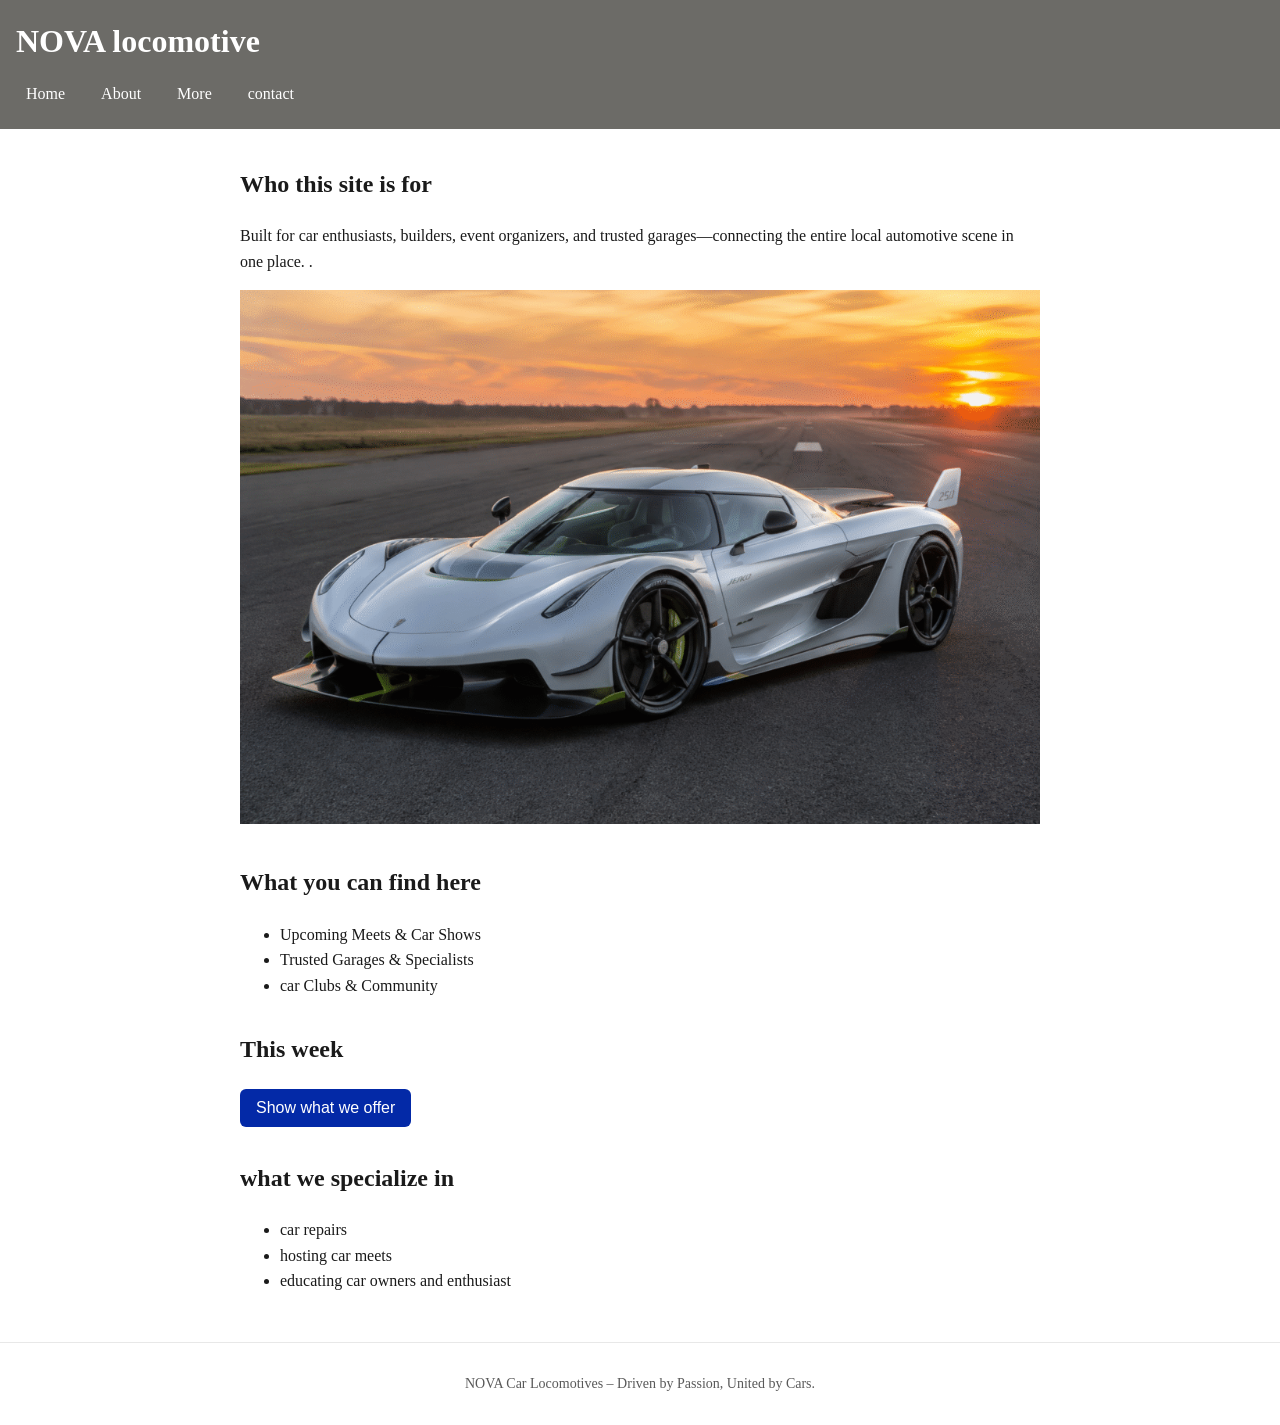
<file: index.html>
<!DOCTYPE html>
<html lang="en">
<head>
  <meta charset="UTF-8">
  <meta name="viewport" content="width=device-width, initial-scale=1">
  <title>Site name goes here</title>
  <link rel="icon" href="data:,">
  <link rel="stylesheet" href="style.css">
</head>
<body>
  <header>
    <h1>NOVA locomotive </h1>
    <nav>
      <a href="index.html">Home</a>
      <a href="about.html">About</a>
      <a href="more.html">More</a>
      <a href="contact.html">contact</a>
    </nav>
  </header>

  <main>
    <section>
      <h2>Who this site is for</h2>
      <p>Built for car enthusiasts, builders, event organizers, and trusted garages—connecting the entire local automotive scene in one place. .</p>
      <img src="KOENIGSEGG.png" alt="a white car">
    </section>


    <section>
      <h2>What you can find here</h2>
      <ul>
        <li>Upcoming Meets & Car Shows</li>
        <li>Trusted Garages & Specialists</li>
        <li>car Clubs & Community</li>
      </ul>
    </section>

    <section>
      <h2>This week</h2>
      <button id="toggle-button">Show what we offer </button>
      <div id="details" hidden>
        <ul>
          <li>Vehicle displays & judging</li>
          <li>Maintenance & repairs</li>
          <li>Upgrades & fabrication</li>
          <li>Build talk & tips</li>
        </ul>
      </div>
    </section>

     <section>
    <h2>what we specialize in</h2>
    <ul id="item-list"></ul>
  </section>
  </main>

  <footer>
    <p>NOVA Car Locomotives – Driven by Passion, United by Cars.</p>
  </footer>

  <script src="data.js"></script>
  <script src="script.js"></script>
</body>
</html>
</file>
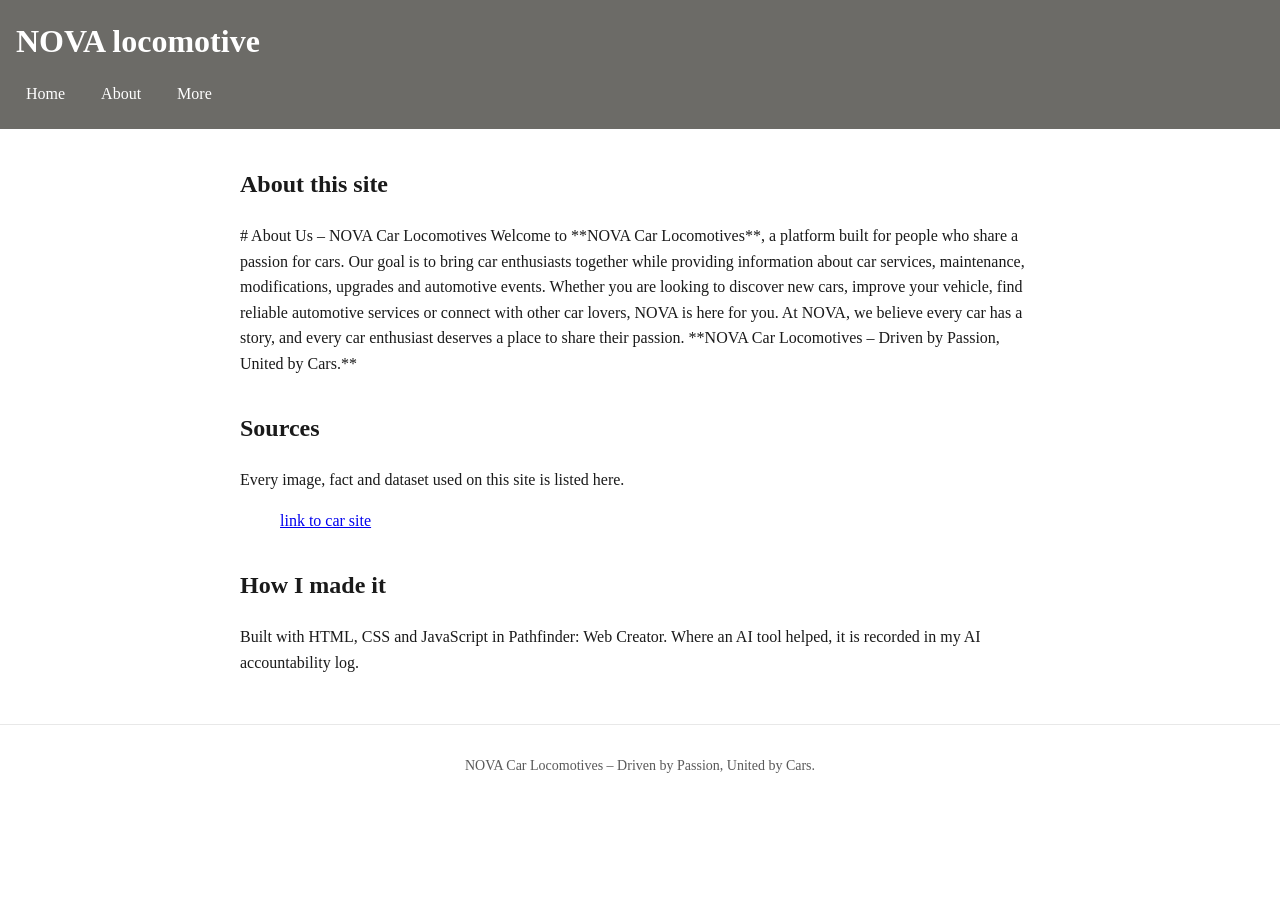
<file: about.html>
<!DOCTYPE html>
<html lang="en">
<head>
  <meta charset="UTF-8">
  <meta name="viewport" content="width=device-width, initial-scale=1">
  <title>About - Site name goes here</title>
  <link rel="icon" href="data:,">
  <link rel="stylesheet" href="style.css">
</head>
<body>
  <header>
    <h1>NOVA locomotive</h1>
    <nav>
      <a href="index.html">Home</a>
      <a href="about.html">About</a>
      <a href="more.html">More</a>
    </nav>
  </header>

  <main>
    <section>
      <h2>About this site</h2>
      <p># About Us – NOVA Car Locomotives

Welcome to **NOVA Car Locomotives**, a platform built for people who share a passion for cars.

Our goal is to bring car enthusiasts together while providing information about car services, maintenance, modifications, upgrades and automotive events.

Whether you are looking to discover new cars, improve your vehicle, find reliable automotive services or connect with other car lovers, NOVA is here for you.

At NOVA, we believe every car has a story, and every car enthusiast deserves a place to share their passion.

**NOVA Car Locomotives – Driven by Passion, United by Cars.**</p>
    </section>

    <section>
      <h2>Sources</h2>
      <p>Every image, fact and dataset used on this site is listed here.</p>
      <ul>
      <a href="https://thetrillionairelife.com/koenigsegg-jesko-absolut-top-speed/" target="_blank">link to car site</a>
      </ul>
    </section>

    <section>
      <h2>How I made it</h2>
      <p>Built with HTML, CSS and JavaScript in Pathfinder: Web Creator. Where an AI tool helped, it is recorded in my AI accountability log.</p>
    </section>
  </main>

  <footer>
    <p>NOVA Car Locomotives – Driven by Passion, United by Cars.</p>
  </footer>
</body>
</html>
</file>
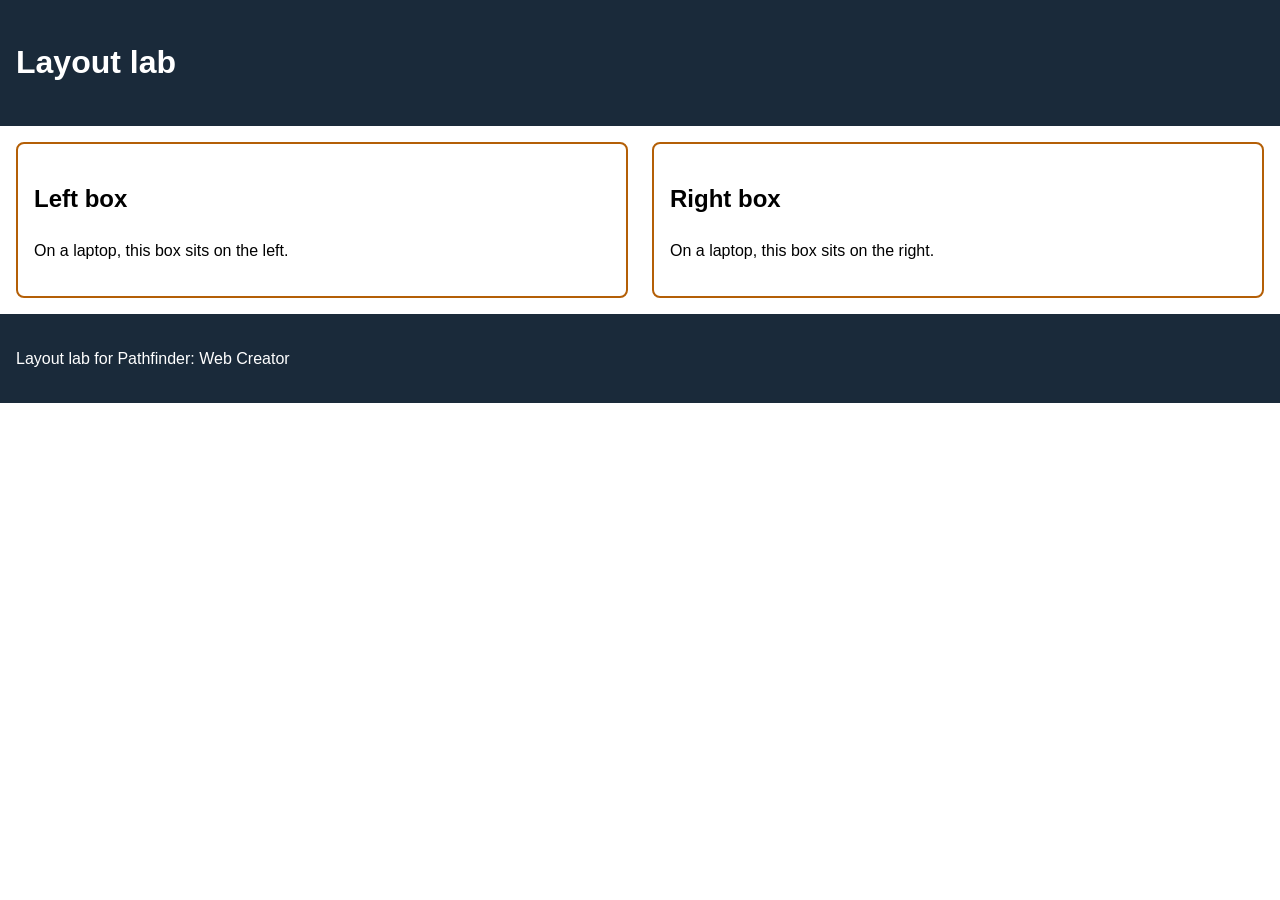
<file: layout.html>
<!DOCTYPE html>
<html lang="en">
<head>
  <meta charset="UTF-8">
  <meta name="viewport" content="width=device-width, initial-scale=1">
  <title>Layout lab</title>
  <link rel="icon" href="data:,">
  <style>
    body {
      font-family: Arial, Helvetica, sans-serif;
      line-height: 1.6;
      margin: 0;
    }

    header, footer {
      background: #1a2a3a;
      color: #ffffff;
      padding: 16px;
    }

    .columns {
      display: flex;
      gap: 24px;
      padding: 16px;
    }

    .columns section {
      flex: 1;
      min-width: 280px;
      border: 2px solid #b45f06;
      border-radius: 8px;
      padding: 16px;
    }

    /* Your fix goes below this line */
    
    @media (max-width: 600px) {
  nav {
    flex-direction: column;
    gap: 4px;
  }
}


  </style>
</head>
<body>
  <header>
    <h1>Layout lab</h1>
  </header>

  <main class="columns">
    <section>
      <h2>Left box</h2>
      <p>On a laptop, this box sits on the left.</p>
    </section>
    <section>
      <h2>Right box</h2>
      <p>On a laptop, this box sits on the right.</p>
    </section>
  </main>

  <footer>
    <p>Layout lab for Pathfinder: Web Creator</p>
  </footer>
</body>
</html>
</file>
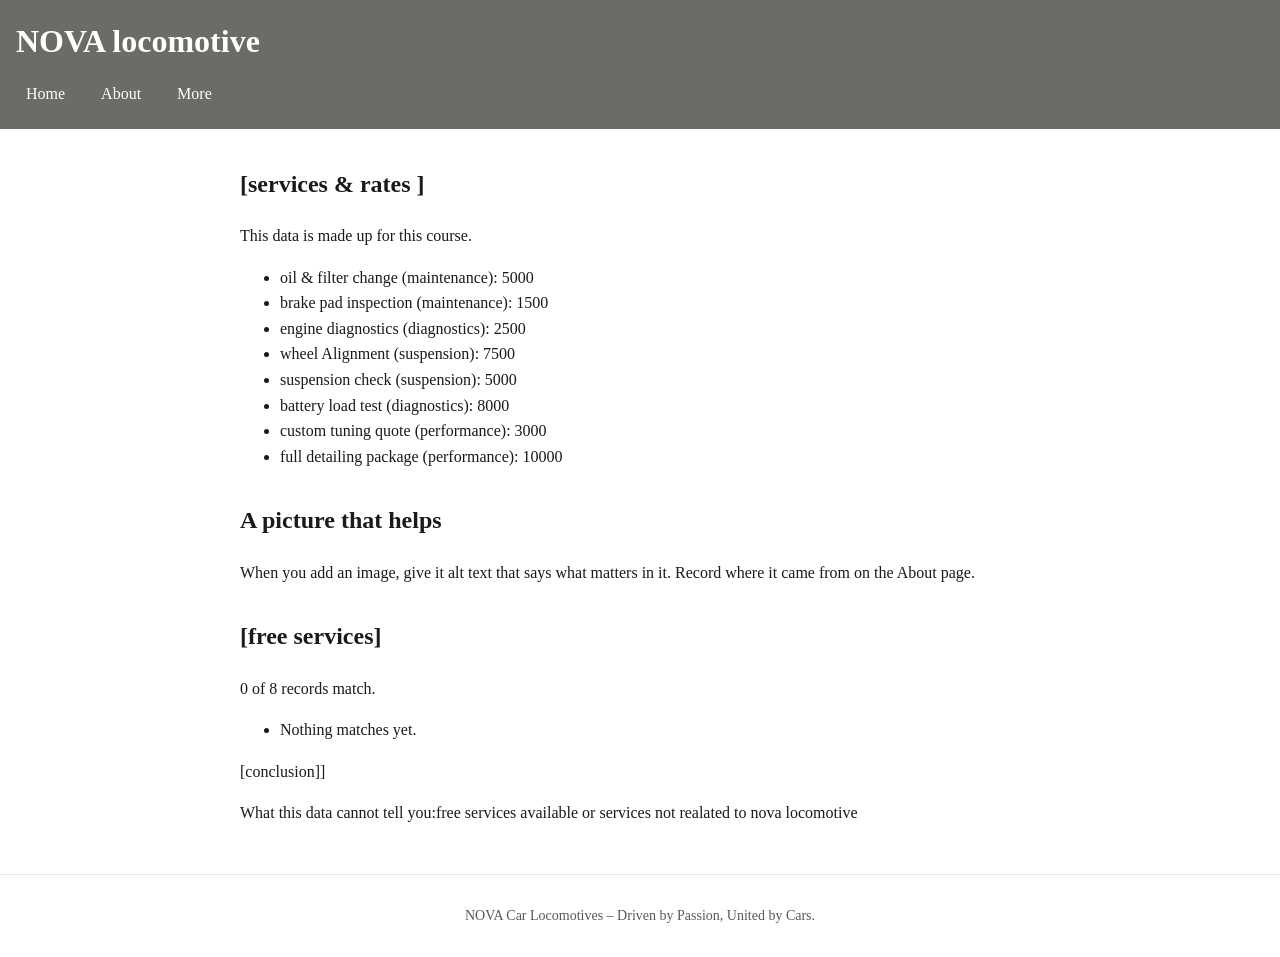
<file: more.html>
<!DOCTYPE html>
<html lang="en">
<head>
  <meta charset="UTF-8">
  <meta name="viewport" content="width=device-width, initial-scale=1">
  <title>More - Site name goes here</title>
  <link rel="icon" href="data:,">
  <link rel="stylesheet" href="style.css">
</head>
<body>
  <header>
    <h1>NOVA locomotive</h1>
    <nav>
      <a href="index.html">Home</a>
      <a href="about.html">About</a>
      <a href="more.html">More</a>
    </nav>
  </header>

  <main>
    <section>
  <h2>[services & rates ]</h2>
  <p>This data is made up for this course.</p>
  <ul id="data-list"></ul>
</section>

    <section>
      <h2>A picture that helps</h2>
      <p>When you add an image, give it alt text that says what matters in it. Record where it came from on the About page.</p>
    </section>
    <section>
  <h2>[free services]</h2>
  <p id="filter-count"></p>
  <ul id="filter-list"></ul>
  <p>[conclusion]]</p>
  <p>What this data cannot tell you:free services available or services not realated to nova locomotive</p>
</section>
  </main>

  <footer>
    <p>NOVA Car Locomotives – Driven by Passion, United by Cars.</p>
  </footer>

  <script src="data.js"></script>
  <script src="script.js"></script>
</body>
</html>
</file>
<file: style.css>
/* Pathfinder: Web Creator starter stylesheet.
   Day 3: change the two colours, check contrast, then switch on the media query. */

:root {
  --main-colour:  #6c6b67;    /* header background */
  --accent-colour: #0329a7;  /* buttons and focus outline; passes 4.5:1 on white */
}

body {
  font-family: "Oi", serif;
  line-height: 1.6;
  margin: 0;
  color: #1a1a1a;
  background: #ffffff;
}

header {
  background: var(--main-colour);
  color: #ffffff;
  padding: 16px;
}

header h1 {
  margin: 0 0 8px;
}

/* Flexbox puts the three links in a row with a gap between them */
nav {
  display: flex;
  gap: 16px;
}

nav a {
  color: #ffffff;
  text-decoration: none;
  padding: 6px 10px;
  border-radius: 6px;
}

/* Mouse users see this when they hover */
nav a:hover {
  background: rgba(255, 255, 255, 0.15);
}

/* Keyboard users see where they are. Never remove this. */
a:focus,
button:focus {
  outline: 3px solid var(--accent-colour);
  outline-offset: 2px;
}

main {
  max-width: 800px;
  margin: 0 auto;
  padding: 16px;
}

section {
  margin-bottom: 32px;
}

img {
  max-width: 100%;
  height: auto;
}

button {
  background: var(--accent-colour);
  color: #ffffff;
  border: none;
  padding: 10px 16px;
  font-size: 16px;
  border-radius: 6px;
  cursor: pointer;
}

footer {
  border-top: 1px solid #e8e8e8;
  padding: 16px;
  font-size: 14px;
  color: #595959;
  text-align: center;
}

/* Small screens: stack the nav links.
   Day 3, Block 2: delete the slash-star line above and the star-slash line below to switch this on. */

@media (max-width: 600px) {
  nav {
    flex-direction: column;
    gap: 4px;
  }
}
</file>
